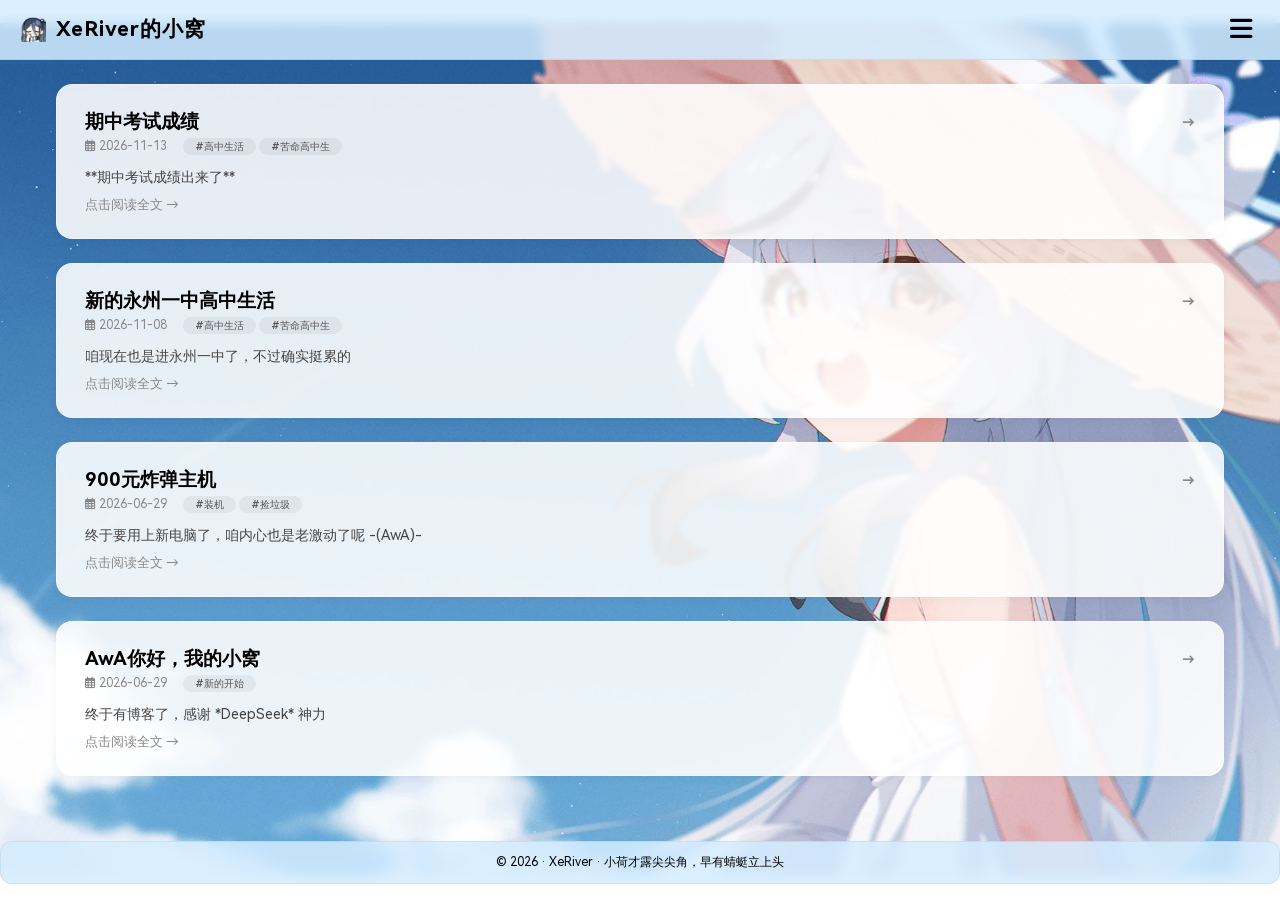
<file: index.html>
<!DOCTYPE html>
<html lang="zh-CN">
<head>
    <meta charset="UTF-8">
    <meta name="viewport" content="width=device-width, initial-scale=1.0, viewport-fit=cover">
    <title>XeRiver的小窝</title>
    <link rel="icon" href="./img/logo.gif" type="image/gif">
    <link rel="stylesheet" href="./fontawesome-free/css/all.min.css">
    <link rel="stylesheet" href="style.css">
</head>
<body>
    <header class="navbar">
        <div class="nav-title">
            <img src="./img/logo.gif" alt="Logo" class="nav-logo">
            <span>XeRiver的小窝</span>
        </div>
        <div>
            <button class="hamburger" id="hamburgerBtn" aria-label="菜单">
                <i class="fas fa-bars" id="hamburgerIcon"></i>
            </button>
            <div class="menu-dropdown" id="menuDropdown">
                <button class="menu-item active" data-page="home">🏠 主页</button>
                <button class="menu-item" data-page="about">📖 关于</button>
                <button class="menu-item" data-page="archive">📂 归档</button>
            </div>
        </div>
    </header>

    <div class="main-content">
        <!-- 主页 -->
        <div id="page-home" class="page-panel active">
            <div id="postList"></div>
        </div>

        <!-- 关于页 -->
        <div id="page-about" class="page-panel">
            <div class="about-text">
                <p>你好呀，这里是 <strong>XeRiver</strong> 的小窝。</p>
                <p>欢迎来到这里！</p>
                <p><strong>作者简介</strong></p>
                <p>我出生于2010年，是一个彻头彻尾的湖南人。</p>
                <p>喜欢二次元、折腾操作系统、计算机，偶尔写写代码，记录平淡生活。</p>
                <p>这里没有广告，没有花哨，只有干净的文字和思考。</p>
                <p>感谢你的来访，愿你在这里找到片刻安宁。</p>
                <p style="margin-top: 1.2rem; color: #888; font-size: 0.9rem;">
                    <i class="fas fa-envelope"></i> 联系：3794631834@qq.com或B站Xeriver
                </p>
            </div>
        </div>

        <!-- 归档页 -->
        <div id="page-archive" class="page-panel">
            <h2 style="font-size: 1.4rem; margin-bottom: 1rem; color:#000;">📂 文章归档</h2>
            <ul class="archive-list" id="archiveList"></ul>
        </div>
    </div>

    <div class="footer-note">
        © 2026 · XeRiver · 小荷才露尖尖角，早有蜻蜓立上头
    </div>

    <!-- 主页脚本 -->
    <script src="script.js"></script>
</body>
</html>
</file>
<file: style.css>
/* ===== 字体声明 ===== */
@font-face {
    font-family: 'HarmonyOS Sans';
    font-style: normal;
    font-weight: 400;
    src: url('./fonts/HarmonyOS_Sans/HarmonyOS_Sans_Regular.ttf') format('truetype');
    font-display: swap;
}
@font-face {
    font-family: 'HarmonyOS Sans';
    font-style: normal;
    font-weight: 500;
    src: url('./fonts/HarmonyOS_Sans/HarmonyOS_Sans_Medium.ttf') format('truetype');
    font-display: swap;
}
@font-face {
    font-family: 'HarmonyOS Sans';
    font-style: normal;
    font-weight: 700;
    src: url('./fonts/HarmonyOS_Sans/HarmonyOS_Sans_Bold.ttf') format('truetype');
    font-display: swap;
}

* {
    margin: 0;
    padding: 0;
    box-sizing: border-box;
}
:focus {
    outline: none !important;
    box-shadow: none !important;
}

html, body {
    height: 100%;
}
body {
    font-family: 'HarmonyOS Sans', 'Segoe UI', 'PingFang SC', 'Microsoft YaHei', sans-serif;
    min-height: 100vh;
    display: flex;
    flex-direction: column;
    background-image: url('./img/bg.webp');
    background-size: cover;
    background-attachment: fixed;
    background-position: center;
    color: #222;
}

/* ===== 导航栏 ===== */
.navbar {
    width: 100%;
    background: rgba(212, 237, 255, 0.85);
    backdrop-filter: blur(6px);
    -webkit-backdrop-filter: blur(6px);
    border-bottom: 1px solid rgba(0, 0, 0, 0.06);
    padding: 0 20px;
    height: 60px;
    display: flex;
    align-items: center;
    justify-content: space-between;
    position: sticky;
    top: 0;
    z-index: 100;
    flex-shrink: 0;
}

.nav-title {
    font-size: 1.3rem;
    font-weight: 700;
    color: #000;
    letter-spacing: 1px;
    display: flex;
    align-items: center;
    gap: 10px;
}
.nav-logo {
    height: 1.6rem;
    width: auto;
    display: block;
}
.nav-title span {
    line-height: 1;
}

.hamburger {
    background: none;
    border: none;
    font-size: 1.6rem;
    cursor: pointer;
    color: #000;
    padding: 4px 8px;
    transition: opacity 0.2s;
    line-height: 1;
}
.hamburger:hover {
    opacity: 0.6;
}

/* ===== 菜单下拉 ===== */
.menu-dropdown {
    position: absolute;
    top: 60px;
    right: 20px;
    /* 改为与标题栏相同的淡蓝色，透明度85% */
    background: rgba(212, 237, 255, 0.85);
    /* 添加毛玻璃效果，与标题栏一致 */
    backdrop-filter: blur(6px);
    -webkit-backdrop-filter: blur(6px);
    /* 边框颜色调淡，与标题栏边框风格一致 */
    border: 1px solid rgba(0, 0, 0, 0.06);
    border-radius: 12px;
    box-shadow: 0 8px 24px rgba(0, 0, 0, 0.08);
    min-width: 160px;
    padding: 8px 0;
    z-index: 200;
    overflow: hidden;
    transform-origin: top center;
    transform: scaleY(0.9) translateY(-8px);
    opacity: 0;
    visibility: hidden;
    transition: transform 0.25s cubic-bezier(0.2, 0.9, 0.4, 1),
                opacity 0.2s ease,
                visibility 0.25s;
}
.menu-dropdown.open {
    transform: scaleY(1) translateY(0);
    opacity: 1;
    visibility: visible;
}

.menu-item {
    padding: 10px 24px;
    font-size: 0.95rem;
    color: #000;
    background: transparent;
    border: none;
    text-align: left;
    cursor: pointer;
    transition: background 0.15s;
    font-weight: 500;
    width: 100%;
}
.menu-item:hover {
    background: #f0f0f0;
}
.menu-item.active {
    background: #e6f0fa;
    font-weight: 600;
}

/* ===== 主内容 ===== */
.main-content {
    flex: 1 0 auto;
    /* 文章主框宽度：比版权框窄，设为 880px 左右 */
    max-width: 1200px;
    width: 100%;
    margin: 24px auto;
    padding: 0 16px;
}

/* ===== 页面切换 ===== */
.page-panel {
    display: none;
    opacity: 0;
    animation: pageFadeIn 0.3s ease forwards;
}
.page-panel.active {
    display: block;
}

@keyframes pageFadeIn {
    from { opacity: 0; transform: translateY(6px); }
    to { opacity: 1; transform: translateY(0); }
}

/* ===== 文章卡片 ===== */
.post-card {
    background: rgba(255, 255, 255, 0.88);
    backdrop-filter: blur(2px);
    border-radius: 16px;
    padding: 24px 28px;
    margin-bottom: 24px;
    box-shadow: 0 2px 8px rgba(0, 0, 0, 0.04);
    border: 1px solid rgba(255, 255, 255, 0.3);
    cursor: pointer;
    transition: transform 0.2s ease, box-shadow 0.25s ease;
}
.post-card:hover {
    transform: translateY(-3px);
    box-shadow: 0 10px 28px rgba(0, 0, 0, 0.07);
}

.post-title {
    font-size: 1.2rem;
    font-weight: 700;
    margin-bottom: 4px;
    display: flex;
    justify-content: space-between;
    align-items: center;
    color: #000;
}
.post-meta {
    font-size: 0.75rem;
    color: #888;
    margin-bottom: 12px;
    display: flex;
    gap: 16px;
    flex-wrap: wrap;
}
.post-summary {
    font-size: 0.9rem;
    color: #444;
    margin-bottom: 8px;
    line-height: 1.6;
}

.post-full-wrapper {
    display: grid;
    grid-template-rows: 0fr;
    transition: grid-template-rows 0.3s cubic-bezier(0.2, 0.9, 0.4, 1);
    border-top: 1px solid transparent;
}
.post-full-wrapper.show {
    grid-template-rows: 1fr;
    border-top-color: #eee;
}
.post-full {
    overflow: hidden;
    padding-top: 0;
    font-size: 0.9rem;
    color: #333;
    line-height: 1.7;
    opacity: 0;
    transition: opacity 0.25s ease 0.05s, padding-top 0.2s ease;
}
.post-full-wrapper.show .post-full {
    opacity: 1;
    padding-top: 16px;
}
.post-full p {
    margin-bottom: 0.6rem;
}
.post-full code {
    background: rgba(0, 0, 0, 0.04);
    padding: 0.1rem 0.4rem;
    border-radius: 6px;
    font-size: 0.85em;
}
.post-full pre {
    background: rgba(0, 0, 0, 0.04);
    padding: 0.8rem;
    border-radius: 12px;
    overflow-x: auto;
    margin: 0.6rem 0;
}

.read-more {
    color: #000;
    font-weight: 600;
    font-size: 0.8rem;
    opacity: 0.4;
    transition: opacity 0.2s;
}
.post-card:hover .read-more {
    opacity: 0.8;
}

.tag {
    background: rgba(0, 0, 0, 0.05);
    padding: 2px 12px;
    border-radius: 30px;
    font-size: 0.65rem;
    color: #555;
    font-weight: 500;
}

.empty-message {
    text-align: center;
    padding: 3rem 0;
    color: #888;
}
.empty-message i {
    font-size: 3rem;
    margin-bottom: 1rem;
    opacity: 0.3;
}

/* ===== 关于页 ===== */
.about-text {
    font-size: 1rem;
    line-height: 1.8;
    color: #333;
    background: rgba(255, 255, 255, 0.88);
    padding: 28px;
    border-radius: 16px;
    border: 1px solid rgba(255, 255, 255, 0.3);
}
.about-text p {
    margin-bottom: 1rem;
}

/* ===== 归档 ===== */
.archive-list {
    list-style: none;
    padding: 0;
    background: rgba(255, 255, 255, 0.88);
    border-radius: 16px;
    padding: 20px 24px;
    border: 1px solid rgba(255, 255, 255, 0.3);
}
.archive-list li {
    padding: 10px 0;
    border-bottom: 1px solid rgba(0, 0, 0, 0.06);
    display: flex;
    justify-content: space-between;
    font-size: 0.95rem;
}
.archive-list li .date {
    color: #888;
    font-size: 0.8rem;
}

/* ===== 底部版权框（拉长，比主内容宽） ===== */
.footer-note {
    flex-shrink: 0;
    width: 100%;
    /* 版权框宽度 */
    max-width: 1500px;
    margin: 0 auto 16px auto;
    padding: 12px 20px;
    background: rgba(212, 237, 255, 0.85);
    backdrop-filter: blur(6px);
    -webkit-backdrop-filter: blur(6px);
    border-radius: 12px;
    text-align: center;
    font-size: 0.75rem;
    color: #000;
    border: 1px solid rgba(0, 0, 0, 0.06);
    box-shadow: 0 2px 8px rgba(0, 0, 0, 0.02);
}

/* ===== 移动端响应式 ===== */
@media (max-width: 600px) {
    .navbar {
        padding: 0 16px;
        height: 54px;
    }
    .nav-title {
        font-size: 1.1rem;
    }
    .nav-logo {
        height: 1.4rem;
    }
    .post-card {
        padding: 18px 20px;
    }
    .main-content {
        padding: 0 12px;
        margin: 16px auto;
        max-width: 100%;
    }
    .about-text {
        padding: 18px 20px;
    }
    .archive-list {
        padding: 12px 16px;
    }
    .footer-note {
        margin: 0 12px 12px 12px;
        width: auto;
        max-width: 100%;
    }
}
/* 文章详情页内容样式 */
#postContent h1 {
    font-size: 2rem;
    margin-bottom: 0.5rem;
}
#postContent h2 {
    font-size: 1.5rem;
    margin: 1.5rem 0 0.8rem 0;
}
#postContent p {
    margin-bottom: 0.8rem;
    line-height: 1.8;
}
#postContent ul, #postContent ol {
    margin-left: 1.5rem;
    margin-bottom: 1rem;
}
#postContent code {
    background: rgba(0,0,0,0.04);
    padding: 0.1rem 0.4rem;
    border-radius: 6px;
    font-size: 0.85em;
}
#postContent pre {
    background: rgba(0,0,0,0.04);
    padding: 0.8rem;
    border-radius: 12px;
    overflow-x: auto;
    margin: 0.6rem 0;
}
#postContent table {
    border-collapse: collapse;
    width: 100%;
    margin: 1rem 0;
}
#postContent th, #postContent td {
    border: 1px solid #ddd;
    padding: 8px 12px;
    text-align: left;
}
#postContent th {
    background: #f5f5f5;
}
#postContent blockquote {
    border-left: 4px solid #888;
    padding-left: 1rem;
    color: #555;
    margin: 1rem 0;
}
#postContent img {
    max-width: 100%;
    border-radius: 8px;
}
</file>
